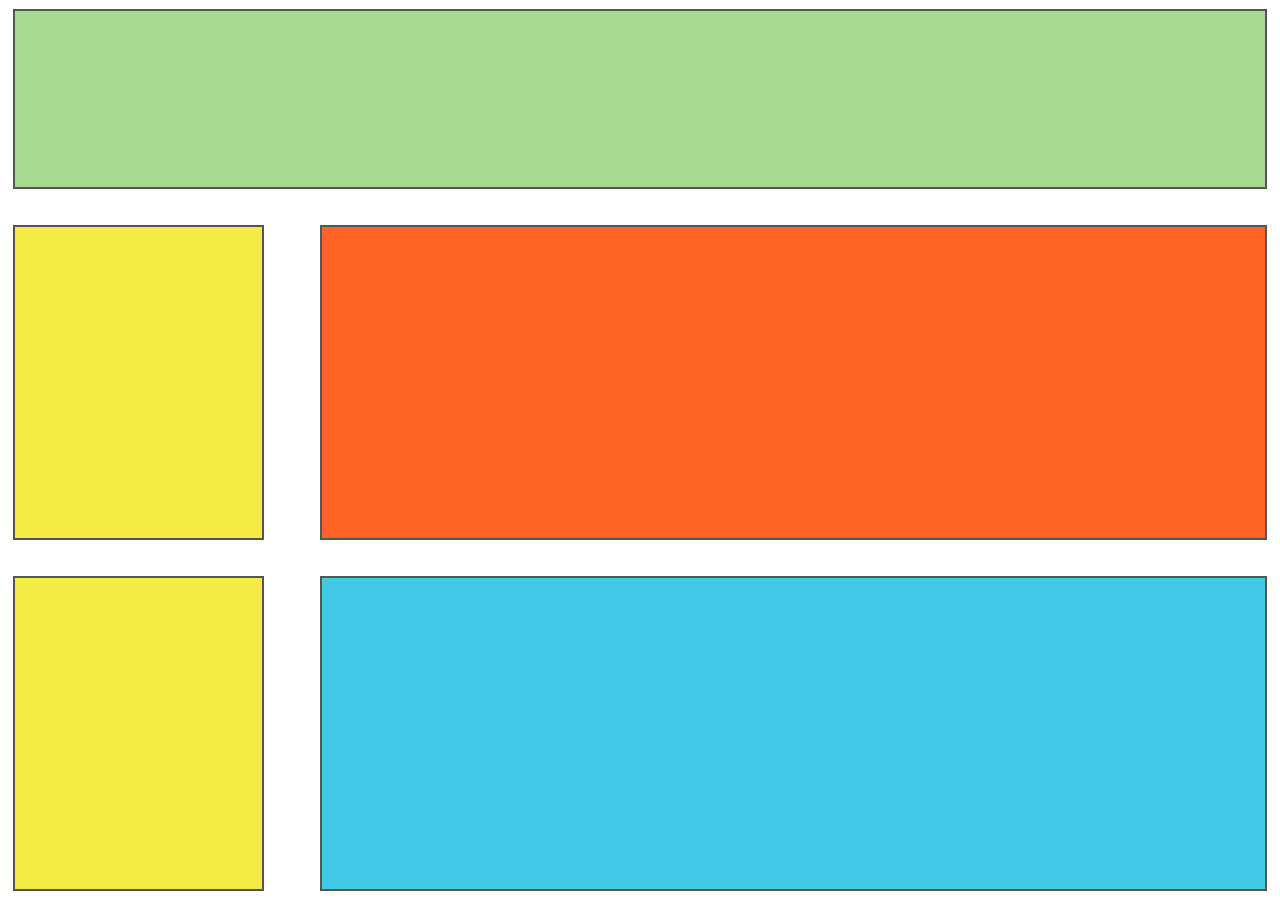
<file: cssbox2.html>
<!DOCTYPE html>
<html lang="id">
<head>
    <meta charset="UTF-8">
    <meta name="viewport" content="width=device-width, initial-scale=1.0">
    <title>CSS Box 2</title>
    <link rel="stylesheet" href="/css/cssbox2.css">
</head>
<body>

    <main class="container">
        <div class="box green"></div>

        <div class="row">
            <div class="box yellow"></div>
            <div class="box orange"></div>
        </div>

        <div class="row">
            <div class="box yellow"></div>
            <div class="box blue"></div>
        </div>
    </main>

</body>
</html>
</file>
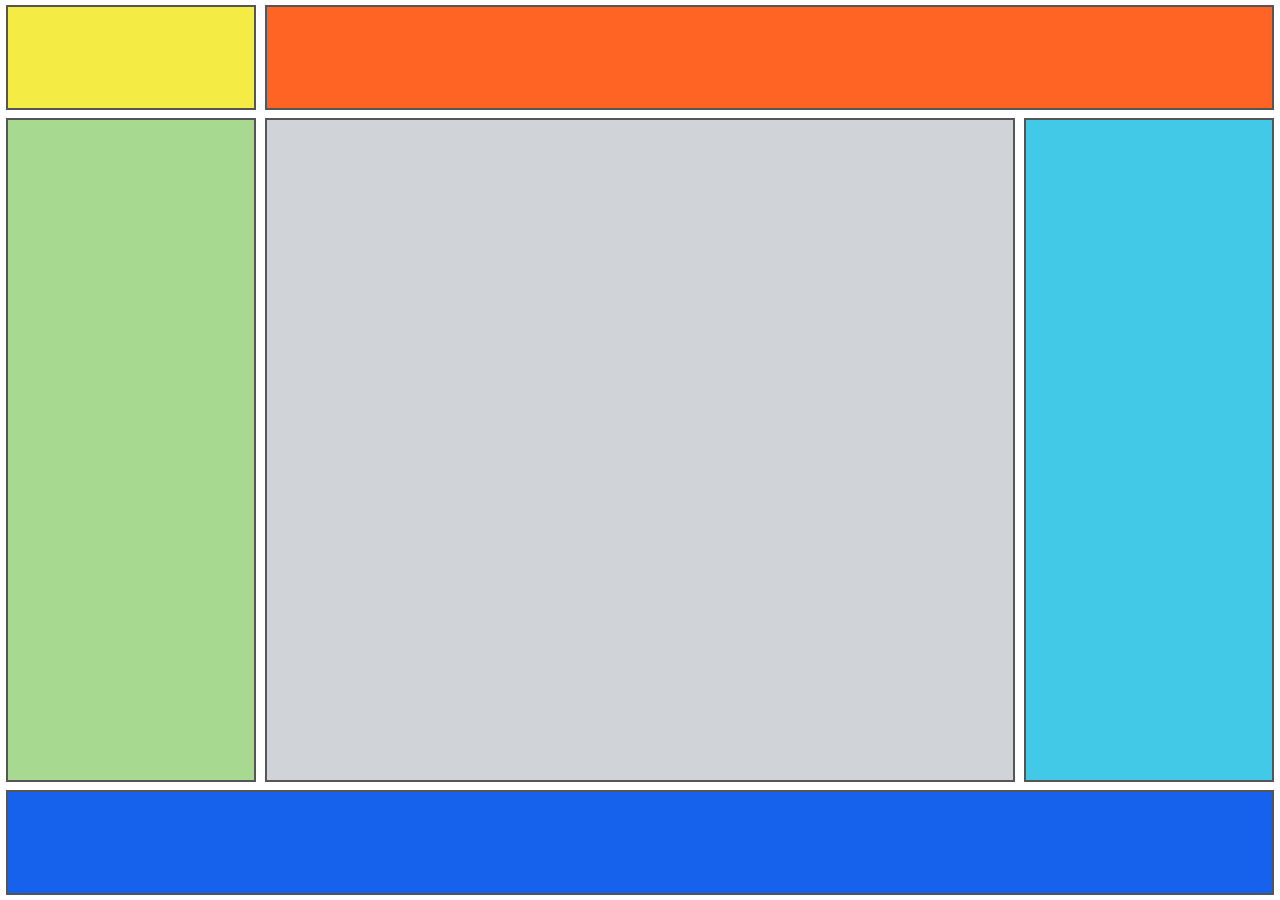
<file: cssbox3.html>
<!DOCTYPE html>
<html lang="id">
<head>
    <meta charset="UTF-8">
    <meta name="viewport" content="width=device-width, initial-scale=1.0">
    <title>CSS Box 3</title>
    <link rel="stylesheet" href="/css/cssbox3.css">
</head>
<body>

    <main class="layout">

        <div class="box yellow"></div>
        <div class="box orange"></div>

        <div class="box green"></div>
        <div class="box gray"></div>
        <div class="box cyan"></div>

        <div class="box blue"></div>

    </main>

</body>
</html>
</file>
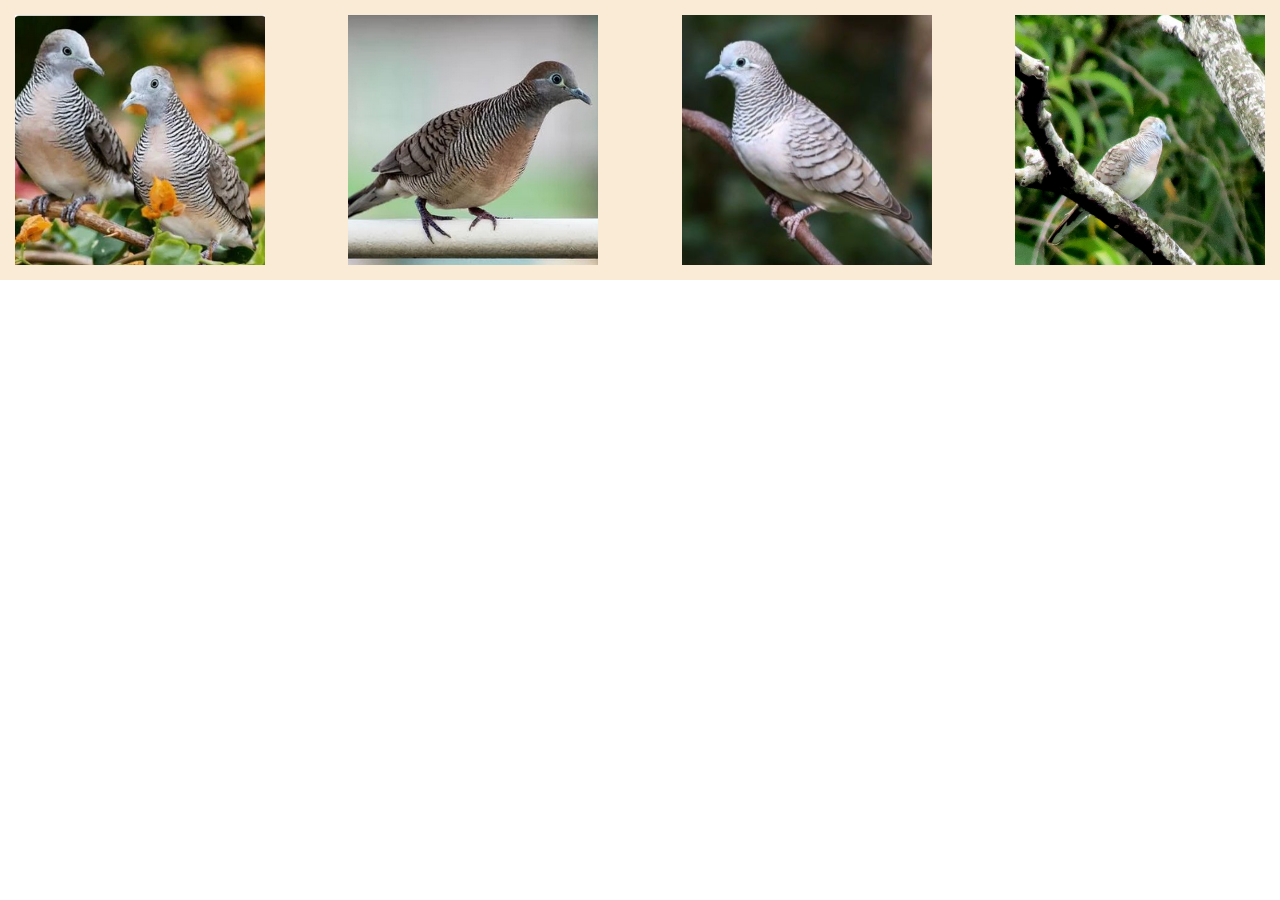
<file: flex.html>
<!DOCTYPE html>
<html lang="en">
<head>
    <meta charset="UTF-8">
    <meta name="viewport" content="width=device-width, initial-scale=1.0">
    <title>Flex</title>
    <link rel="stylesheet" href="css/flex.css">
</head>
<body>
    <div class="container">
        <img src="img/bird1.png" alt="gambar 1">
        <img src="img/bird2.png" alt="gambar 2">
        <img src="img/bird3.png" alt="gambar 3">
        <img src="img/bird4.png" alt="gambar 4">
    </div>
</body>
</html>
</file>
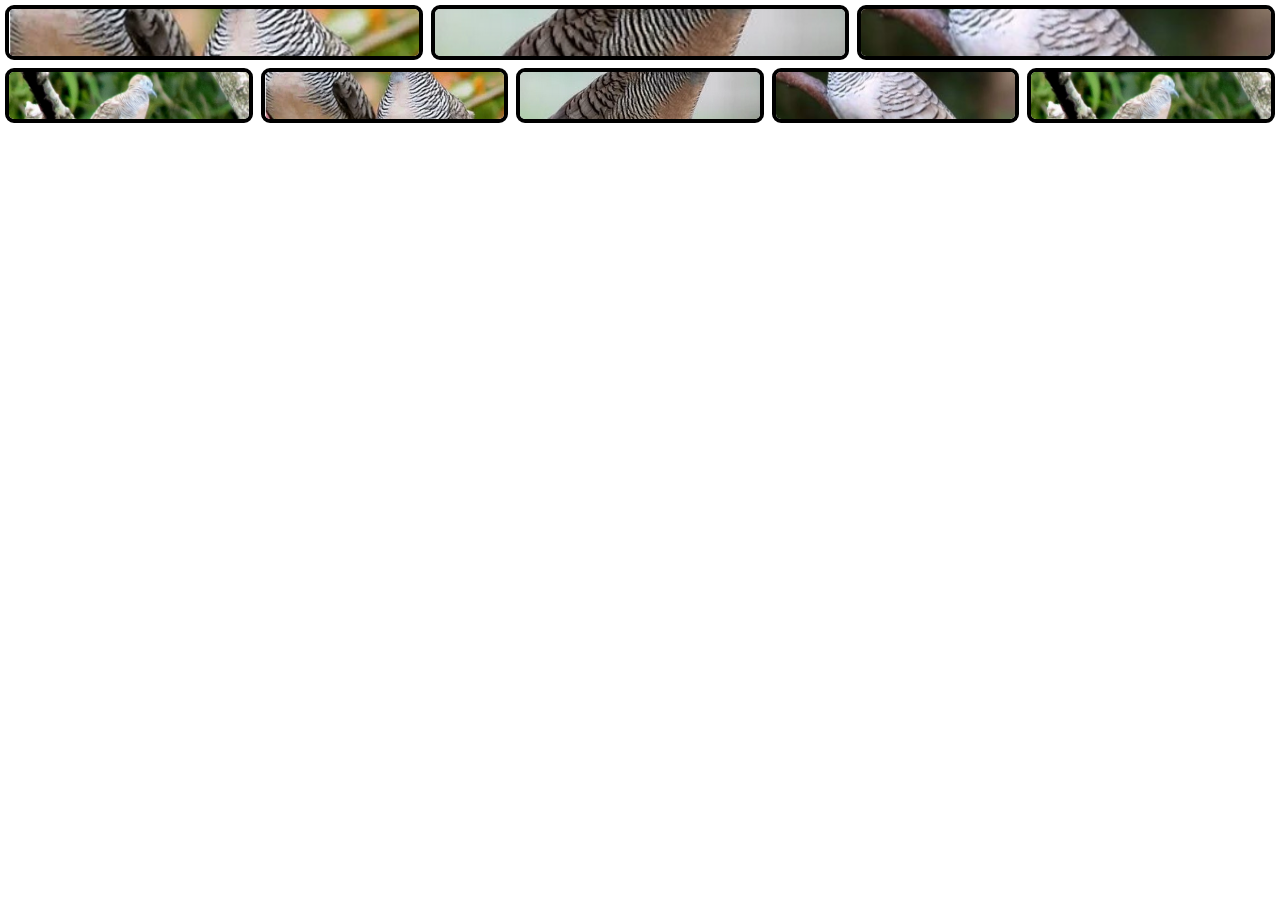
<file: flexbox2.html>
<!DOCTYPE html>
<html lang="id">
<head>
    <meta charset="UTF-8">
    <meta name="viewport" content="width=device-width, initial-scale=1.0">
    <title>Flexbox Galeri Foto</title>
    <link rel="stylesheet" href="/css/flexbox2.css">
</head>
<body>

    <div class="container">

        <div class="row atas">
            <div class="foto">
                <img src="/img/bird1.png" alt="Foto 1">
            </div>

            <div class="foto">
                <img src="/img/bird2.png" alt="Foto 2">
            </div>

            <div class="foto">
                <img src="/img/bird3.png" alt="Foto 3">
            </div>
        </div>

        <div class="row bawah">
            <div class="foto">
                <img src="/img/bird4.png" alt="Foto 4">
            </div>

            <div class="foto">
                <img src="/img/bird1.png" alt="Foto 5">
            </div>

            <div class="foto">
                <img src="/img/bird2.png" alt="Foto 6">
            </div>

            <div class="foto">
                <img src="/img/bird3.png" alt="Foto 7">
            </div>

            <div class="foto">
                <img src="/img/bird4.png" alt="Foto 8">
            </div>
        </div>

    </div>

</body>
</html>
</file>
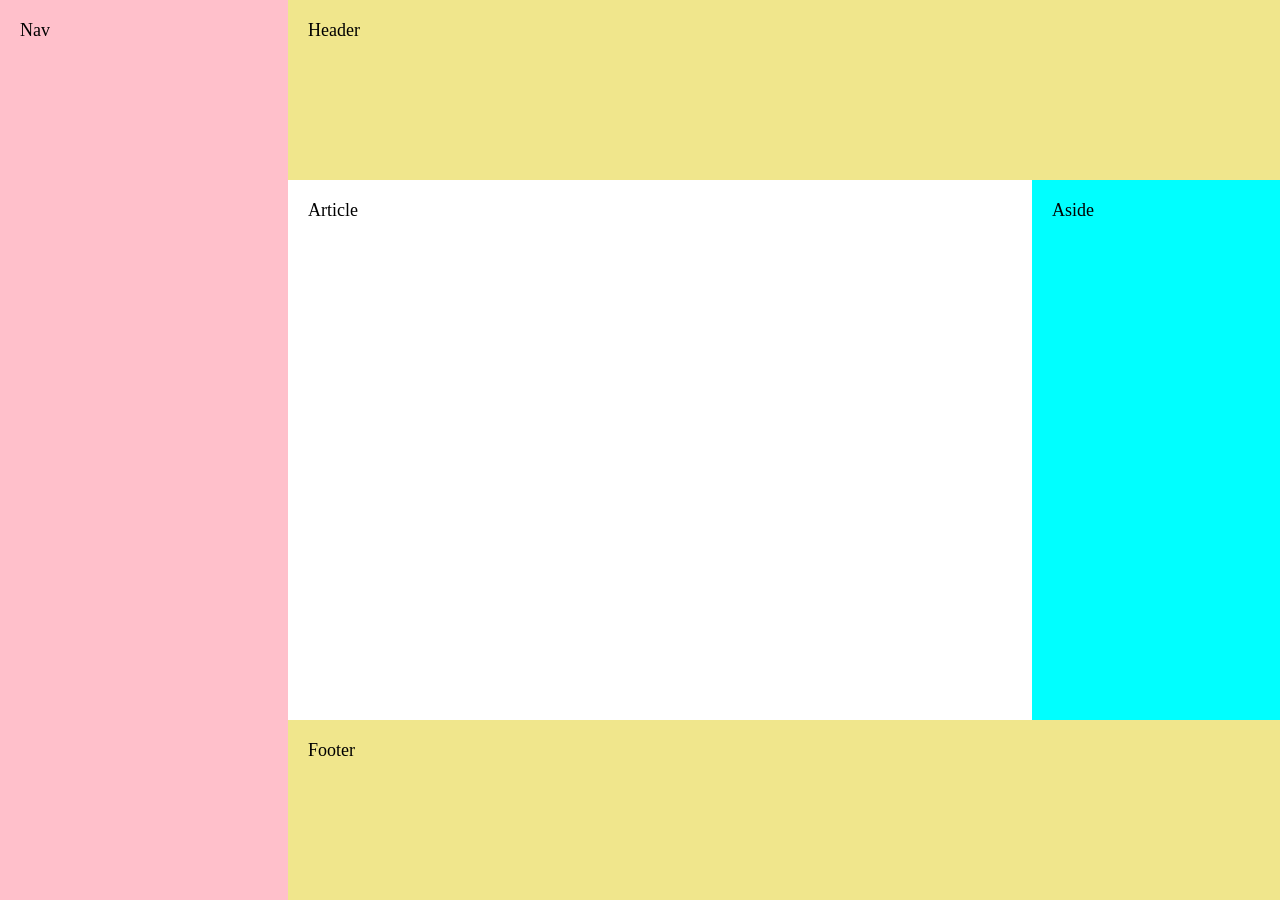
<file: flexbox3.html>
<!DOCTYPE html>
<html lang="id">
<head>
    <meta charset="UTF-8">
    <meta name="viewport" content="width=device-width, initial-scale=1.0">
    <title>CSS Layout Flexbox</title>
    <link rel="stylesheet" href="/css/flexbox3.css">
</head>
<body>

    <div class="container">

        <!-- Navigasi sebelah kiri -->
        <nav class="nav">
            Nav
        </nav>

        <!-- Konten sebelah kanan -->
        <div class="content">

            <header class="header">
                Header
            </header>

            <main class="main">

                <article class="article">
                    Article
                </article>

                <aside class="aside">
                    Aside
                </aside>

            </main>

            <footer class="footer">
                Footer
            </footer>

        </div>

    </div>

</body>
</html>
</file>
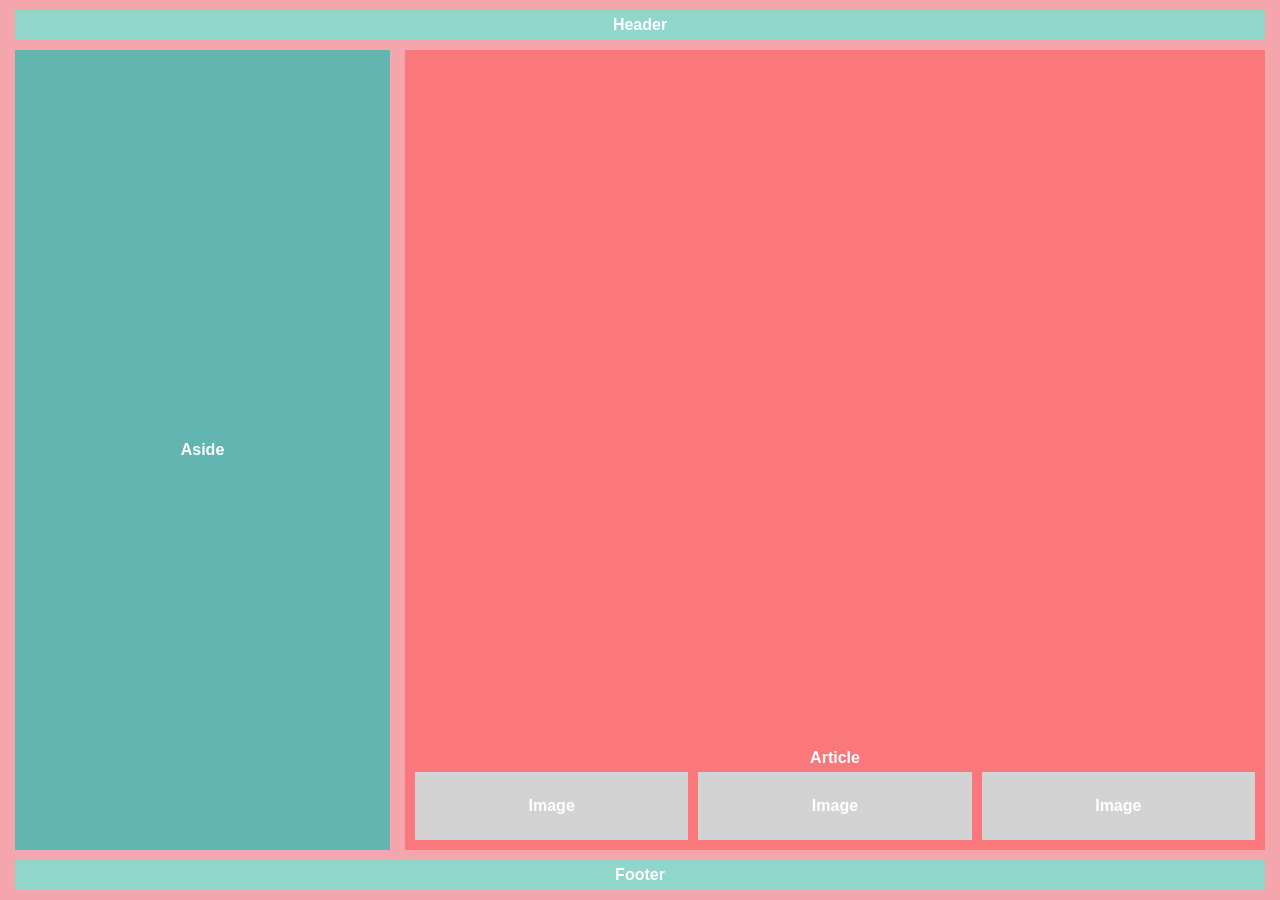
<file: flexbox4.html>
<!DOCTYPE html>
<html lang="id">
<head>
    <meta charset="UTF-8">
    <meta name="viewport" content="width=device-width, initial-scale=1.0">
    <title>Flexbox 4</title>
    <link rel="stylesheet" href="/css/flexbox4.css">
</head>
<body>

    <div class="container">

        <header class="header">
            Header
        </header>

        <main class="main">

            <aside class="aside">
                Aside
            </aside>

            <article class="article">
                <h2>Article</h2>

                <div class="images">
                    <div class="image">Image</div>
                    <div class="image">Image</div>
                    <div class="image">Image</div>
                </div>

            </article>

        </main>

        <footer class="footer">
            Footer
        </footer>

    </div>

</body>
</html>
</file>
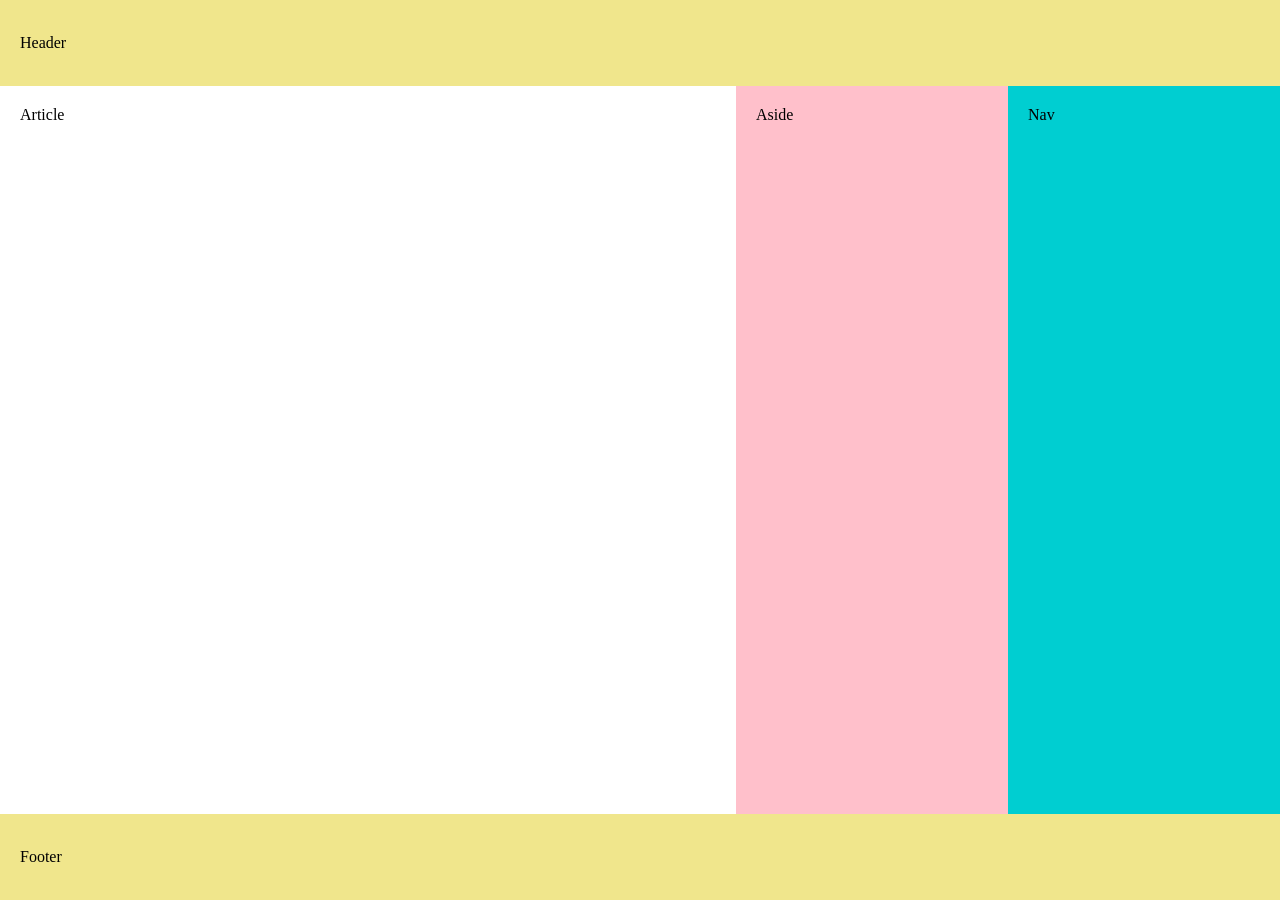
<file: layout.html>
<!DOCTYPE html>
<html lang="en">
<head>
    <meta charset="UTF-8">
    <meta name="viewport" content="width=device-width, initial-scale=1.0">
    <title>Layout</title>
    <link rel="stylesheet" href="css/layout.css">
</head>
<body>
    <header>Header</header>
    <main>
        <article>Article</article>
        <aside>Aside</aside>
        <nav>Nav</nav>
    </main>
    <footer>Footer</footer>
</body>
</html>
</file>
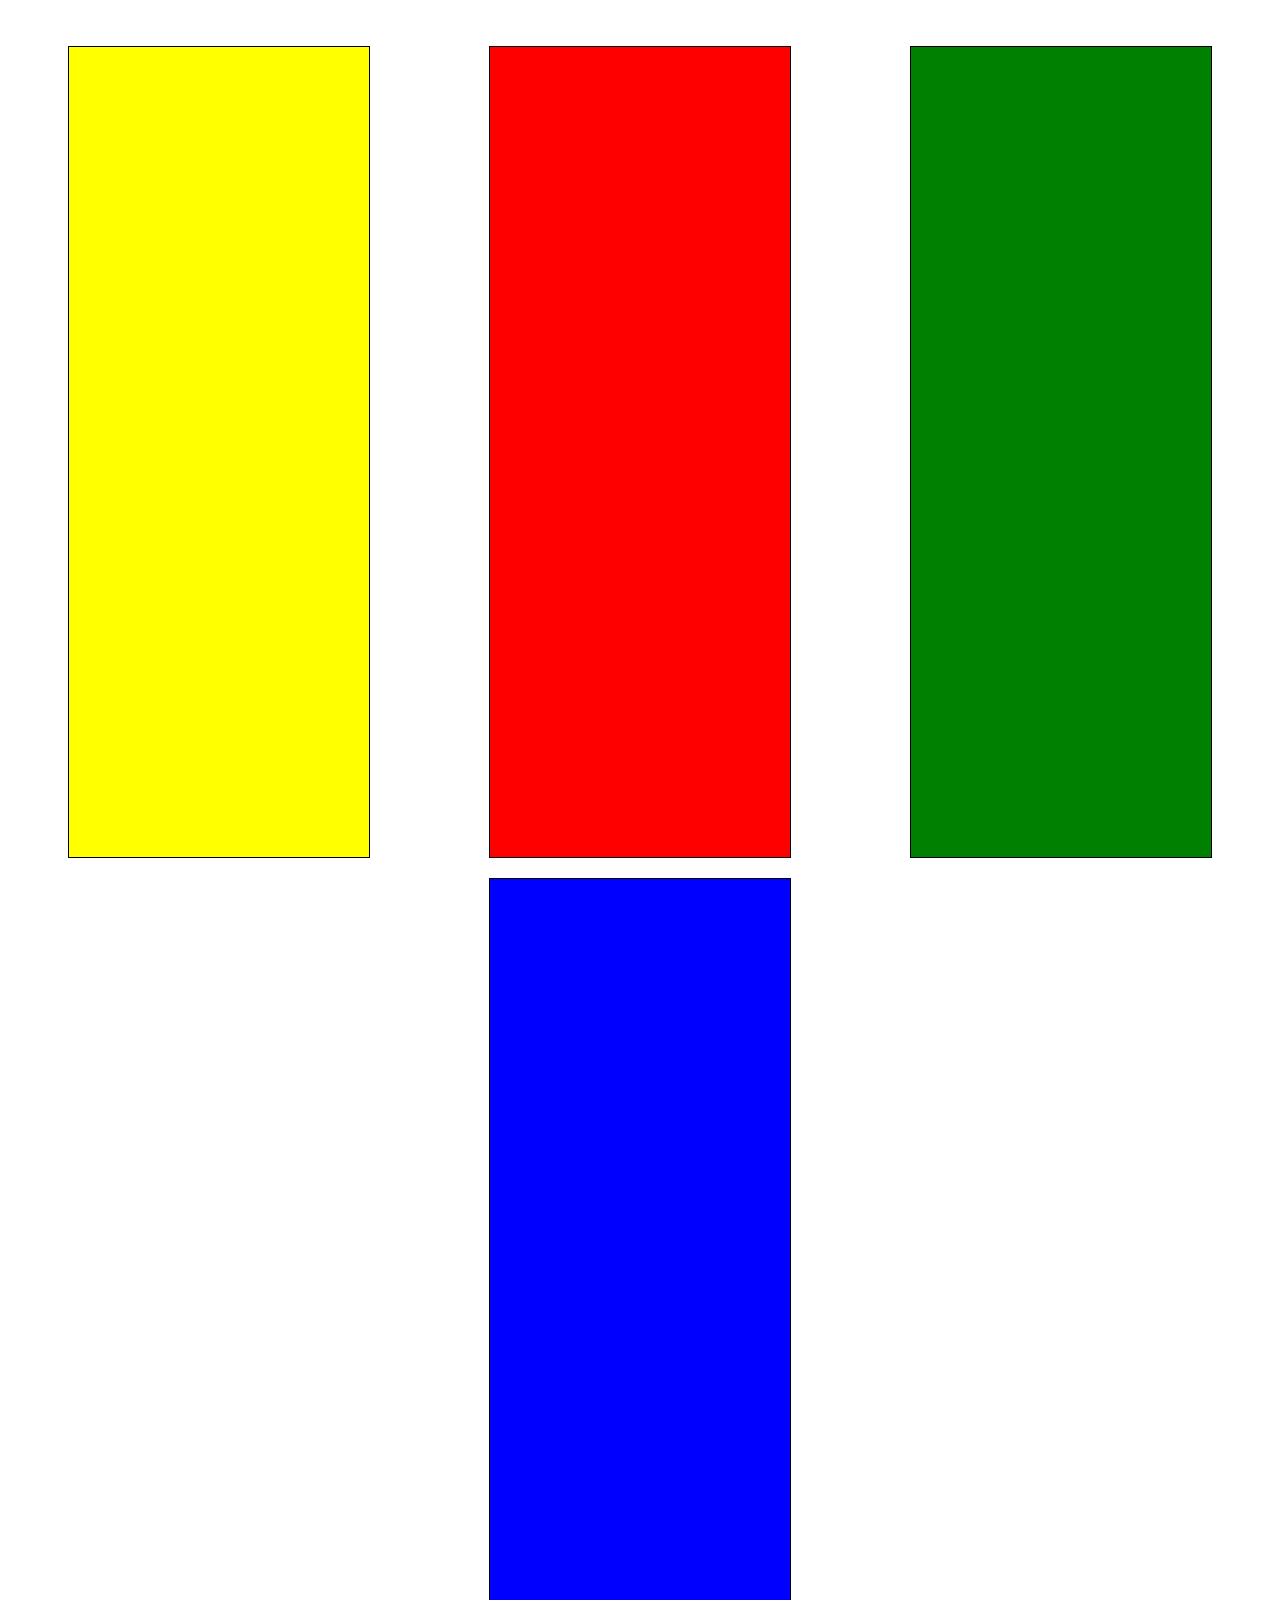
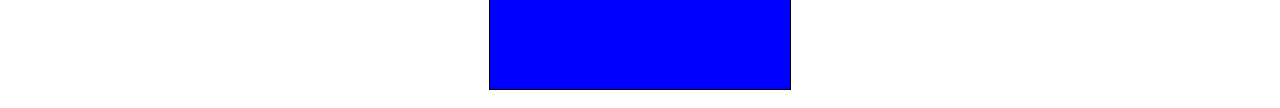
<file: praktikum5.1.html>
<!DOCTYPE html>
<html lang="en">
<head>
    <meta charset="UTF-8">
    <meta name="viewport" content="width=device-width, initial-scale=1.0">
    <title>Box</title>
    <link rel="stylesheet" href="css/box.css">
</head>
<body>
    <div class="container">
        <div class="box1"></div>
        <div class="box2"></div>
        <div class="box3"></div>
        <div class="box4"></div>
    </div>
</body>
</html>
</file>
<file: css/cssbox2.css>
* {
    box-sizing: border-box;
}

html, body {
    width: 100%;
    height: 100%;
    margin: 0;
}

body {
    overflow: hidden;
    background-color: white;
}

.container {
    width: 100vw;
    height: 100vh;
    padding: 1vh 1vw;
    display: grid;
    grid-template-rows: 20vh 1fr 1fr;
    gap: 4vh;
}

.box {
    border: 2px solid #555;
    min-width: 0;
    min-height: 0;
}

.green {
    width: 100%;
    background-color: #a8d991;
}

.row {
    display: grid;
    grid-template-columns: 20% 1fr;
    column-gap: 4.5%;
}

.yellow {
    background-color: #f4eb45;
}

.orange {
    background-color: #ff6425;
}

.blue {
    background-color: #43c9e8;
}

@media (max-width: 600px) {
    .container {
        grid-template-rows: 18vh 1fr 1fr;
        gap: 3vh;
    }

    .row {
        grid-template-columns: 25% 1fr;
        column-gap: 4%;
    }
}
</file>
<file: css/cssbox3.css>
* {
    box-sizing: border-box;
}

html, body {
    width: 100%;
    height: 100%;
    margin: 0;
}

body {
    background: white;
    overflow: hidden;
}

.layout {
    width: 100vw;
    height: 100vh;
    padding: 5px 6px;

    display: grid;

    grid-template-columns: 20fr 60fr 20fr;
    grid-template-rows: 12fr 76fr 12fr;

    gap: 8px 9px;
}

.box {
    border: 2px solid #555;
    min-width: 0;
    min-height: 0;
}

.yellow {
    grid-column: 1;
    grid-row: 1;
    background: #f4eb45;
}

.orange {
    grid-column: 2 / 4;
    grid-row: 1;
    background: #ff6425;
}

.green {
    grid-column: 1;
    grid-row: 2;
    background: #a8d991;
}

.gray {
    grid-column: 2;
    grid-row: 2;
    background: #d0d4d8;
}

.cyan {
    grid-column: 3;
    grid-row: 2;
    background: #43c9e8;
}

.blue {
    grid-column: 1 / 4;
    grid-row: 3;
    background: #1762ed;
}

@media (max-width: 600px) {
    .layout {
        grid-template-columns: 20fr 60fr 20fr;
        gap: 5px;
        padding: 4px;
    }
}
</file>
<file: css/flex.css>
body {
    padding: o;
    margin: 0;
}

.container {
    display: flex;
    justify-content: space-between;
    background-color: antiquewhite;
    padding: 10px;
}

img {
    width: 250px;
    height: 250px;
    object-fit: cover;
    margin: 5px;
}
</file>
<file: css/flexbox2.css>
* {
    box-sizing: border-box;
}

body {
    margin: 0;
    padding: 5px;
    background-color: white;
}

.container {
    width: 100%;
    display: flex;
    flex-direction: column;
    gap: 8px;
}

/* Baris foto */
.row {
    display: flex;
    gap: 8px;
    width: 100%;
}

/* Baris atas: 3 foto */
.atas .foto {
    width: calc(100% / 3);
    height: 55px;
}

/* Baris bawah: 5 foto */
.bawah .foto {
    width: calc(100% / 5);
    height: 55px;
}

/* Kotak foto */
.foto {
    border: 4px solid black;
    border-radius: 9px;
    overflow: hidden;
    background-color: #ddd;
}

/* Gambar */
.foto img {
    width: 100%;
    height: 100%;
    object-fit: cover;
    display: block;
}
</file>
<file: css/flexbox3.css>
* {
    box-sizing: border-box;
}

html, body {
    width: 100%;
    height: 100%;
    margin: 0;
}

body {
    font-family: "Times New Roman", serif;
    font-size: 18px;
}

/* Container utama */
.container {
    display: flex;
    width: 100%;
    height: 100vh;
}

/* Navigasi kiri */
.nav {
    width: 22.5%;
    background-color: pink;
    padding: 20px;
}

/* Konten kanan */
.content {
    width: 77.5%;
    display: flex;
    flex-direction: column;
}

/* Header */
.header {
    height: 20%;
    background-color: khaki;
    padding: 20px;
}

/* Bagian tengah */
.main {
    height: 60%;
    display: flex;
}

/* Article */
.article {
    width: 75%;
    background-color: white;
    padding: 20px;
}

/* Aside */
.aside {
    width: 25%;
    background-color: aqua;
    padding: 20px;
}

/* Footer */
.footer {
    height: 20%;
    background-color: khaki;
    padding: 20px;
}
</file>
<file: css/flexbox4.css>
* {
    box-sizing: border-box;
}

html, body {
    width: 100%;
    height: 100%;
    margin: 0;
}

body {
    font-family: Arial, sans-serif;
    background-color: #f5a6ad;
}

.container {
    width: 100%;
    height: 100vh;
    padding: 10px 15px;

    display: flex;
    flex-direction: column;
    gap: 10px;
}

/* Header */
.header {
    height: 30px;
    background-color: #91d6ca;

    display: flex;
    justify-content: center;
    align-items: center;

    color: white;
    font-weight: bold;
}

/* Bagian tengah */
.main {
    flex: 1;
    display: flex;
    gap: 15px;
    min-height: 0;
}

/* Aside */
.aside {
    width: 30%;
    background-color: #62b5b1;

    display: flex;
    justify-content: center;
    align-items: center;

    color: white;
    font-weight: bold;
}

/* Article */
.article {
    flex: 1;
    background-color: #fa777b;

    display: flex;
    flex-direction: column;
    justify-content: flex-end;
    align-items: center;

    padding: 10px;
    min-width: 0;
}

.article h2 {
    color: white;
    font-size: 16px;
    margin: 0 0 5px;
}

/* Kotak gambar */
.images {
    width: 100%;
    display: flex;
    gap: 10px;
}

.image {
    flex: 1;
    height: 68px;
    background-color: #d3d3d3;

    display: flex;
    justify-content: center;
    align-items: center;

    color: white;
    font-weight: bold;
}

/* Footer */
.footer {
    height: 30px;
    background-color: #91d6ca;

    display: flex;
    justify-content: center;
    align-items: center;

    color: white;
    font-weight: bold;
}
</file>
<file: css/layout.css>
* {
    margin: 0;
    padding: 0;
}

body {
    display: flex;
    flex-direction: column;
    min-height: 100vh;
}

header {
    background-color: khaki;
    padding: 34px 20px;
}

main {
    display: flex;
    flex: 1;
}

article {
    background-color: white;
    flex: 3;
    padding: 20px;
}

aside {
    background-color: #ffc0cb;
    flex: 1;
    padding: 20px;
}

nav {
    background-color: #00ced1;
    flex: 1;
    padding: 20px;
}

footer {
    background-color: khaki;
    padding: 34px 20px;
}
</file>
<file: css/box.css>
.container {
    display: flex;
    justify-content: space-around;
    flex-wrap: wrap;
    align-items: center;
    padding-top: 28px;
}

.box1 {
    width: 300px;
    height: 90vh;
    background-color: yellow;
    margin: 10px;
    border: 1px solid;
}
.box2 {
    width: 300px;
    height: 90vh;
    background-color: red;
    margin: 10px;
    border: 1px solid;
}
.box3 {
    width: 300px;
    height: 90vh;
    background-color: green;
    margin: 10px;
    border: 1px solid;
}
.box4 {
    width: 300px;
    height: 90vh;
    background-color: blue;
    margin: 10px;
    border: 1px solid;
}
</file>
